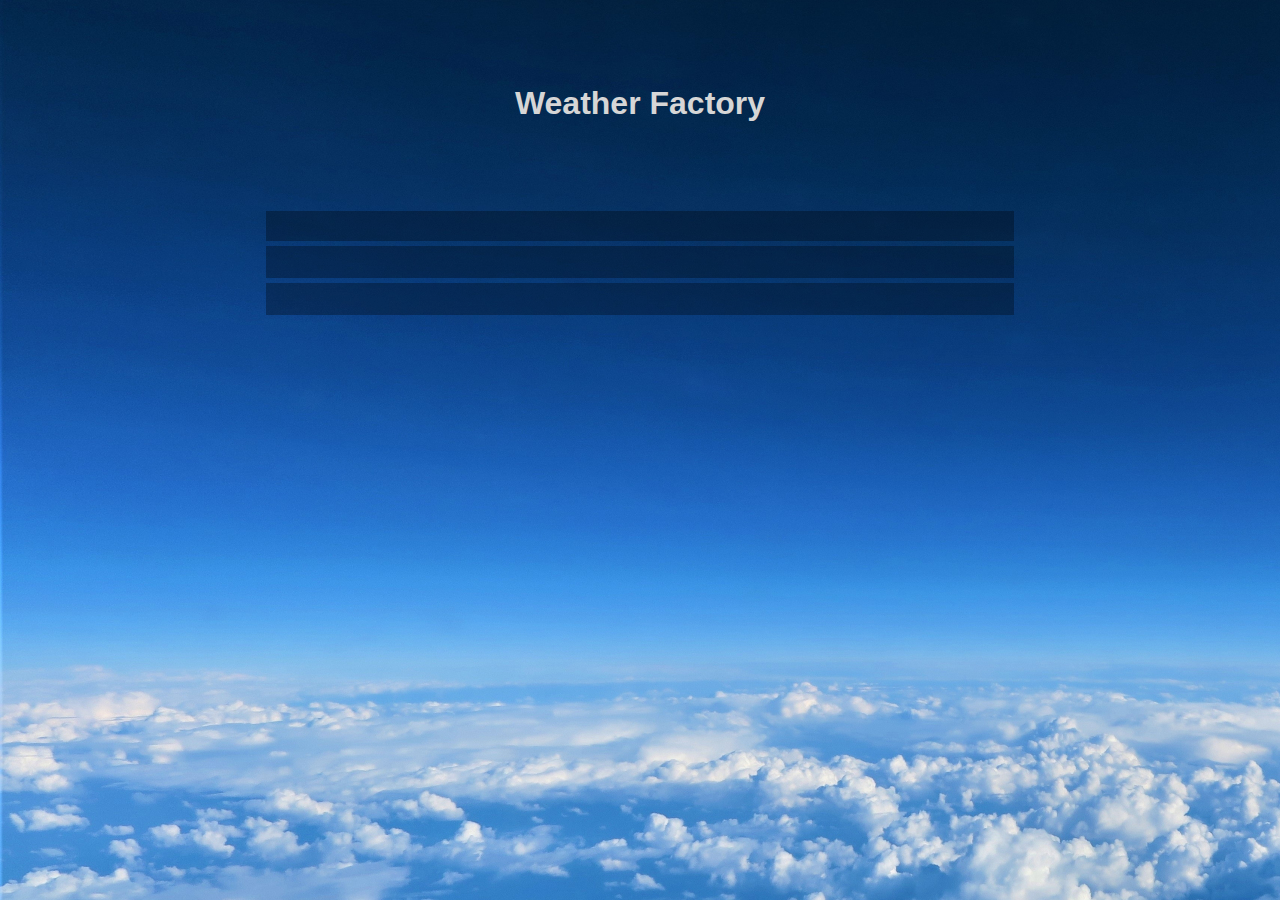
<file: Appli-M-t-o/index.html>
<!DOCTYPE html>
<html lang="en">

<head>
    <meta charset="UTF-8">
    <meta name="viewport" content="width=device-width, initial-scale=1.0">
    <link rel="stylesheet" href="style.css">
    <title>Weather Factory</title>
</head>
<body>
    <h1>Weather Factory</h1>
    <div id="meteo">
        <div id="todayInfo">
            <div id="blockInfo"></div>
            <div id="illustration"></div>
        </div>
        <div id="tempInfo">
            <div id="jourCourant"></div>
            <div id="semaine"></div>
        </div>
    </div>
    <script src="data.js"></script>
</body>
</html>
</file>
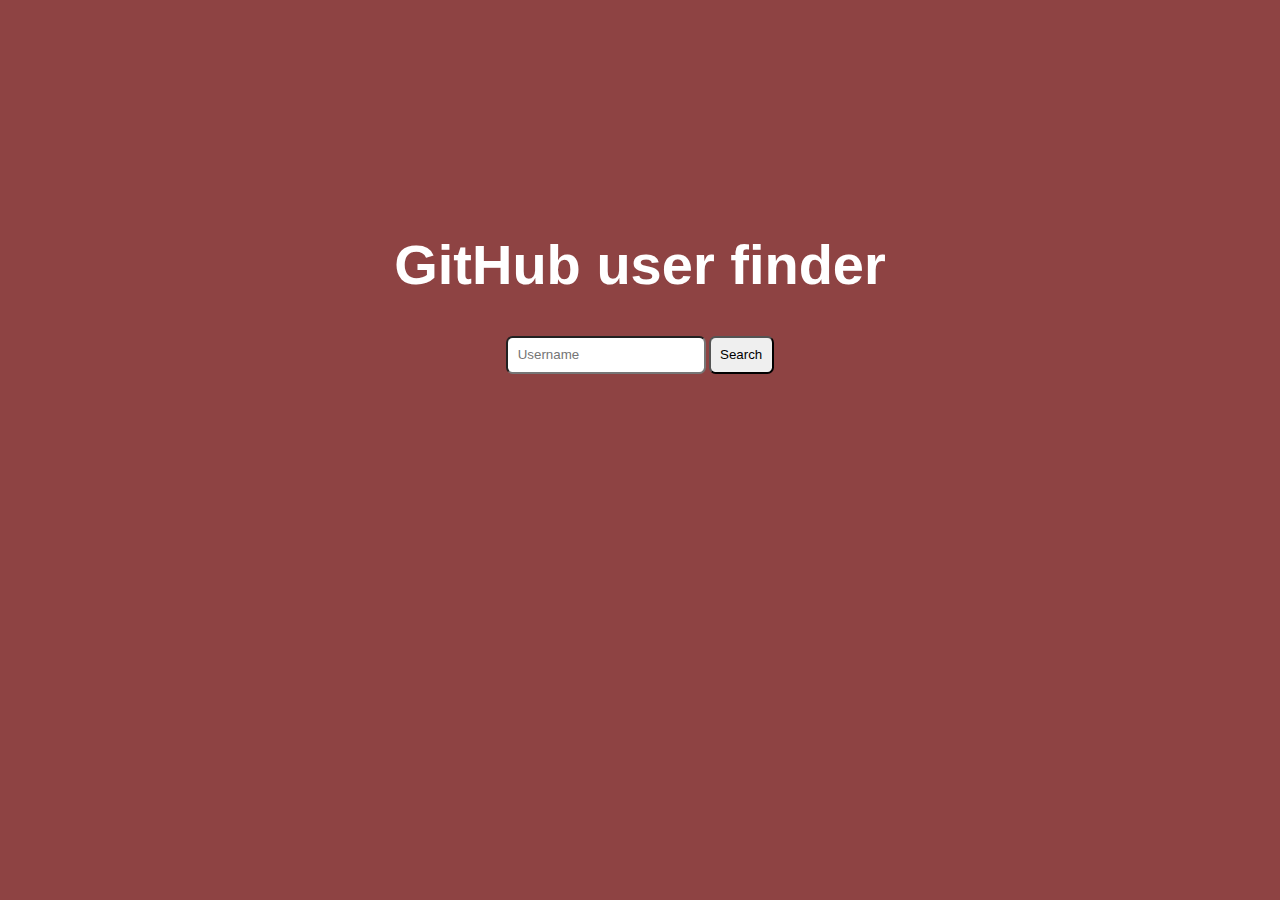
<file: GHUserFinder/index.html>
<!DOCTYPE html>
<html lang="en">
<head>
    <meta charset="UTF-8">
    <meta name="viewport" content="width=device-width, initial-scale=1.0">
    <title>GHUF</title>
    <link rel="stylesheet" href="style.css">
</head>
<body>
    <article>
        <header>
            <h1>GitHub user finder</h1>
        </header>
        <section>
            <form id="form" action="">
                <input type="text" id="search" placeholder="Username">
                <input type="submit" value="Search">
            </form>
        </section>
        <section id="result" class="container">

        </section>
    </article>
    <script type="text/javascript" src="./script.js"></script>
</body>
</html>
</file>
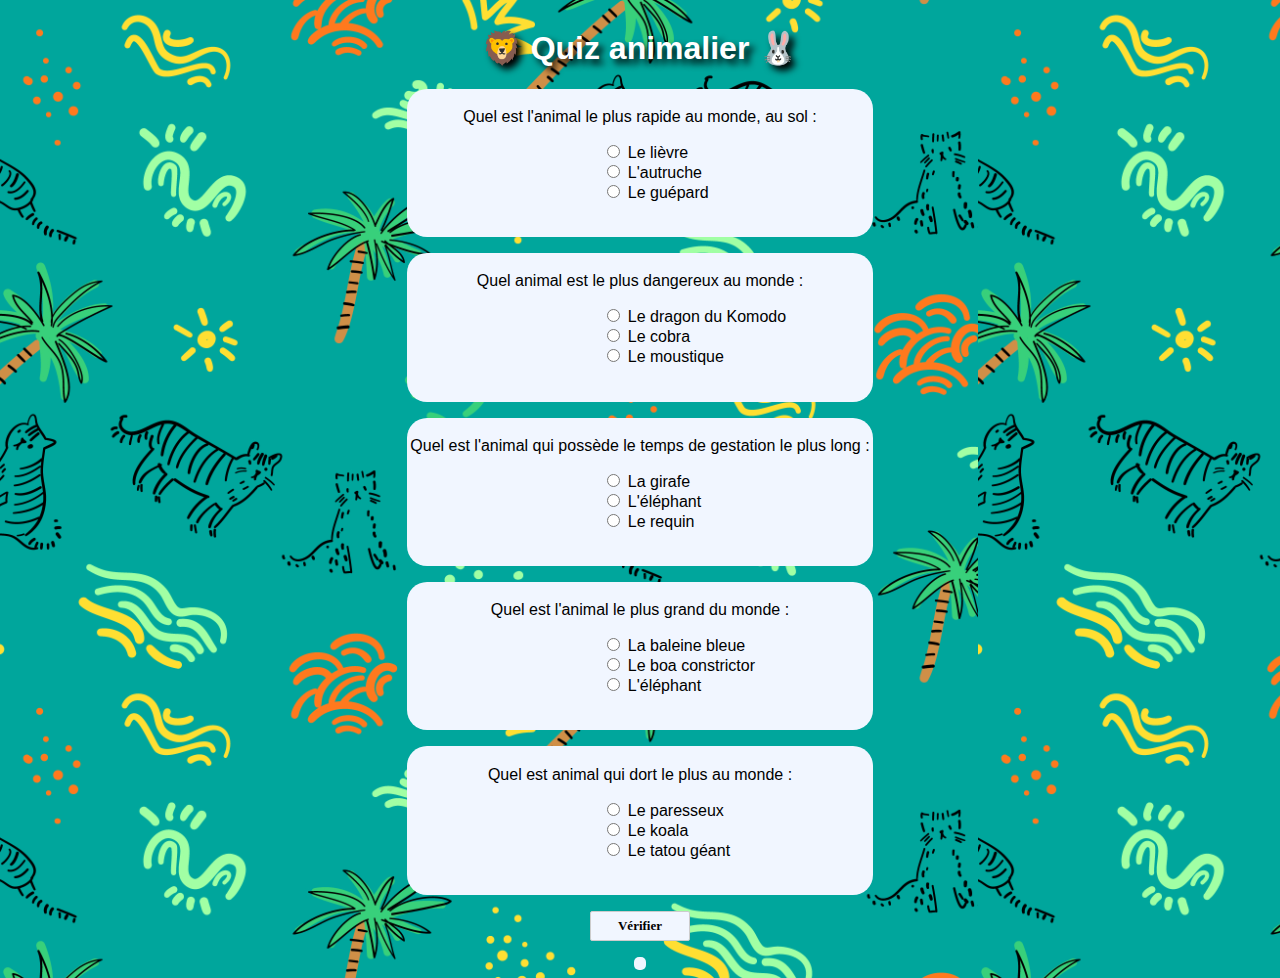
<file: quizz/index.html>
<!DOCTYPE html>
<html lang="fr">

<head>
    <meta charset="UTF-8">
    <meta name="viewport" content="width=device-width, initial-scale=1.0">
    <link rel="stylesheet" href="style.css" />


    <title>Quiz général</title>
</head>

<body>

    <h1>🦁 Quiz animalier 🐰</h1>

    <form id="quiz">

        <div id="q1" class="toto">
            <p>Quel est l'animal le plus rapide au monde, au sol :
            <ul>
                <li>
                    <input type="radio" name="q1" value="1">
                    <label for="choix1">Le lièvre</label>
                </li>

                <li>
                    <input type="radio" name="q1" value="2">
                    <label for="choix2">L'autruche</label>
                </li>

                <li>
                    <input type="radio" name="q1" value="3">
                    <label for="choix3">Le guépard</label>
                </li>

                <input type="radio" name="r1" value="3" checked hidden>
            </ul>
            </p>
        </div>

        <div id="q2" class="">
            <p>Quel animal est le plus dangereux au monde :
            <ul>
                <li>
                    <input type="radio" name="q2" value="4">
                    <label for="choix4">Le dragon du Komodo</label>
                </li>

                <li>
                    <input type="radio" name="q2" value="5">
                    <label for="choix5">Le cobra</label>
                </li>

                <li>
                    <input type="radio" name="q2" value="6">
                    <label for="choix6">Le moustique</label>
                </li>

                <input type="radio" name="r2" value="6" checked hidden>

            </ul>
            </p>
        </div>

        <div id="q3" class="">
            <p>Quel est l'animal qui possède le temps de gestation le plus long :
            <ul>
                <li>
                    <input type="radio" name="q3" value="7">
                    <label for="choix7">La girafe</label>
                </li>

                <li>
                    <input type="radio" name="q3" value="8">
                    <label for="choix8">L'éléphant</label>
                </li>

                <li>
                    <input type="radio" name="q3" value="9">
                    <label for="choix9">Le requin</label>
                </li>

                <input type="radio" name="r4" value="8" checked hidden>

            </ul>
            </p>
        </div>

        <div id="q4" class="">
            <p>Quel est l'animal le plus grand du monde :
            <ul>
                <li>
                    <input type="radio" name="q4" value="10">
                    <label for="choix10">La baleine bleue</label>
                </li>

                <li>
                    <input type="radio" name="q4" value="11">
                    <label for="choix11">Le boa constrictor</label>
                </li>

                <li>
                    <input type="radio" name="q4" value="12">
                    <label for="choix12">L'éléphant</label>
                </li>

                <input type="radio" name="r4" value="10" checked hidden>

            </ul>
            </p>
        </div>

        <div id="q5" class="">
            <p>Quel est animal qui dort le plus au monde  :
            <ul>
                <li>
                    <input type="radio" name="q5" value="13">
                    <label for="choix13">Le paresseux</label>
                </li>

                <li>
                    <input type="radio" name="q5" value="14">
                    <label for="choix14">Le koala</label>
                </li>

                <li>
                    <input type="radio" name="q5" value="15">
                    <label for="choix15">Le tatou géant</label>
                </li>

                <input type="radio" name="r5" value="14" checked hidden>

            </ul>
            </p>
        </div>

        <button type="button" onclick="getValue()">Vérifier</button>

    </form>
    <div id="messageAlert"></div>
</body>

<script type="text/JavaScript" src="scriptQuizz.js"></script>

</html>
</file>
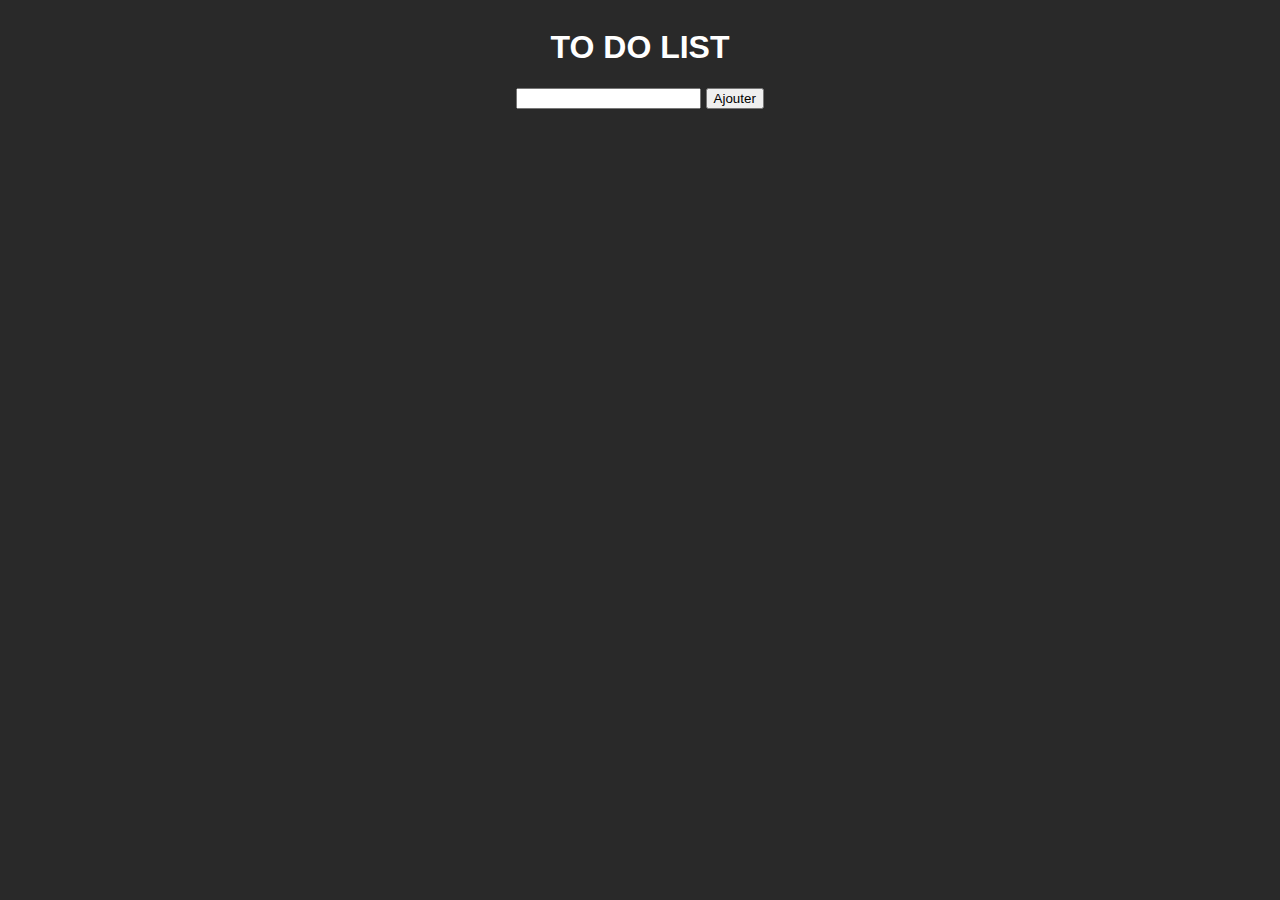
<file: toDoList/index.html>
<!DOCTYPE html>
<html lang="en">
<head>
    <meta charset="UTF-8">
    <meta name="viewport" content="width=device-width, initial-scale=1.0">
    <title>TO DO LIST</title>
    <link rel="stylesheet" href="style.css">
</head>
<body>
    <article>
        <header>
            <h1>TO DO LIST</h1>
        </header>
        <section>
            <form id="form" action="">
                <input type="text" id="addTask">
                <input type="submit" id="submit" value="Ajouter">
            </form>
        </section>
        <ul id="taskList" class="container">
        </ul>
    </article>
    <script type="text/javascript" src="./script.js"></script>
</body>
</html>
</file>
<file: Appli-M-t-o/style.css>
*{
    --main:rgba(0, 0, 0, 0.3);
}

body{
    font-weight: bold;
    color:rgb(214, 214, 214);
    font-family:Verdana, Geneva, Tahoma, sans-serif;
    background: url("./ressources/bg.jpg");
}

h1{
    padding-top: 5%;
    display: flex;
    justify-content: center;
    align-items: center;
}

.smallImg{
    width: 3em;
}

.flexItem{
    margin-top: 2%;
    margin-bottom: 2%;
    padding-bottom: 5px;
    display: flex;
    justify-content: center;
    align-items: center;
    flex-basis: center;
    align-self: center;
}

#meteo{
    padding-top: 5%;
    margin-left: 20%;
    margin-right: 20%;
}

#todayInfo{
    margin: 5px;
    display: flex;
    flex-direction:row-reverse;
}

#illustration{
    display: flex;
    justify-content: center;
    padding-top: 2%;
    padding-bottom: 2%;
    width: 50%;
    background-color:var(--main);
}

#blockInfo{
    font-size: 2em;
    display: flex;
    flex-direction: column;
    align-items: center;
    justify-content: center;
    width: 50%;
    background-color:var(--main);
}


#jourCourant{
    padding-top: 1em;
    padding-bottom: 1em;
    margin: 5px;
    display: flex;
    flex-direction: row;
    justify-content: space-around;
    background-color:var(--main);
}

#semaine{
    padding-top: 1em;
    padding-bottom: 1em;
    margin: 5px;
    display: flex;
    justify-content: space-around;
    background-color:var(--main);
}

#mainImage{
    width: 60%;
}


@media all and (max-width: 959px){

	#meteo{
		margin-left: 0;
		margin-right: 0;
	}
}
</file>
<file: GHUserFinder/style.css>
body{
    font-family: 'Franklin Gothic Medium', 'Arial Narrow', Arial, sans-serif;
    background-color: rgba(112, 16, 16, 0.787);
    display: flex;
    justify-content: center;
    flex-direction: column;
    align-items: center;
}

form{
    display: flex;
    justify-content: center;
    align-items: center;
}

input{
    padding: 0.7em;
    margin: 0.1em;
    border-radius: 0.5em;
}

.container{
    margin-top: 5em;
    display: flex;
    flex-direction: column;
    align-items: center;
    background-color: rgb(207, 207, 207);
    color:black;
    border-radius: 1em;
}

img{
    position: static;
    overflow: visible;
    margin-top: -5em;
    padding: 1em;
    display: flex;
    width:10em;
    height: auto;
    border-radius: 50%;
}

h1{
    margin-top: 4em;
    font-size: 3.5em;
    font-style: bold;
    color:white;
}

#userName{
    font-size: 1.5em;
}

#searchResult{
    align-items: center;
    padding-bottom: 1em;
}
#searchResult div{
    display: flex;
    justify-content: center;
    margin: 0.2em;
}
</file>
<file: quizz/style.css>
:root{
    --q-bg: rgb(241, 246, 255);
    --q-border-radius: 20px;
    --q-padding: 0.2em;
    --q-margin-bottom: 1em;

    --q-p-display: flex;
    --q-p-jc: center;

    --q-ul-flexDir: column;
    --q-ul-paddingL: 12em;
}

body {
    display: flex;
    flex-direction: column;
    align-items: center;
    justify-content: center;
    background-image: url(./ressource/SARAMOM-1154.jpg);
    background-size: contain;
    font-family: Verdana, Geneva, Tahoma, sans-serif;
}

h1{
    color: white;
    text-shadow: 5px 5px 7px rgb(0, 0, 0);;
}

#q1 {
    background-color: var(--q-bg);
    border-radius: var(--q-border-radius);
    padding: var(--q-padding);
    margin-bottom: var(--q-margin-bottom);
}

#q1 p {
    display: var(--q-p-display);
    justify-content: var(--q-p-jc);
}

#q1 ul {
    flex-direction: var(--q-ul-flexDir);
    padding-left: var(--q-ul-paddingL);
}

#q2 {
    background-color: var(--q-bg);
    border-radius: var(--q-border-radius);
    padding: var(--q-padding);
    margin-bottom: var(--q-margin-bottom);
}

#q2 p {
    display: var(--q-p-display);
    justify-content: var(--q-p-jc);
}

#q2 ul {
    flex-direction: var(--q-ul-flexDir);
    padding-left: var(--q-ul-paddingL);
}

#q3 {
    background-color: var(--q-bg);
    border-radius: var(--q-border-radius);
    padding: var(--q-padding);
    margin-bottom: var(--q-margin-bottom);
}

#q3 p {
    display: var(--q-p-display);
    justify-content: var(--q-p-jc);
}

#q3 ul {
    flex-direction: var(--q-ul-flexDir);
    padding-left: var(--q-ul-paddingL);
}

#q4 {
    background-color: var(--q-bg);
    border-radius: var(--q-border-radius);
    padding: var(--q-padding);
    margin-bottom: var(--q-margin-bottom);
}

#q4 p {
    display: var(--q-p-display);
    justify-content: var(--q-p-jc);
}

#q4 ul {
    flex-direction: var(--q-ul-flexDir);
    padding-left: var(--q-ul-paddingL);
}

#q5 {
    background-color: var(--q-bg);
    border-radius: var(--q-border-radius);
    padding: var(--q-padding);
    margin-bottom: var(--q-margin-bottom);
}

#q5 p {
    display: var(--q-p-display);
    justify-content: var(--q-p-jc);
}

#q5 ul {
    flex-direction: var(--q-ul-flexDir);
    padding-left: var(--q-ul-paddingL);
}

button {
    display: flex;
    justify-content: center;
    margin: auto;
    padding:6px 0 6px 0;
	font:bold 13px Verdana;
	background:var(--q-bg);
	color:rgb(0, 0, 0);
	border-radius:2px;
	width:100px;
	border:1px solid #ccc;
}

button:hover{
    box-shadow:2px 2px 8px rgb(48, 48, 48)
}

#messageAlert{
    background-color: var(--q-bg);
    margin-top: 1em;
    border-radius: 5px;
    padding: 0.4em;
}

li {
    list-style: none;
}

.success {}

.fail {
    animation: shake 0.5s;
    animation-iteration-count: 1;
}

@keyframes shake {
    0% {
        transform: translate(1px, 1px) rotate(0deg);
    }
    10% {
        transform: translate(-1px, -2px) rotate(-1deg);
    }
    20% {
        transform: translate(-3px, 0px) rotate(1deg);
    }
    30% {
        transform: translate(3px, 2px) rotate(0deg);
    }
    40% {
        transform: translate(1px, -1px) rotate(1deg);
    }
    50% {
        transform: translate(-1px, 2px) rotate(-1deg);
    }
    60% {
        transform: translate(-3px, 1px) rotate(0deg);
    }
    70% {
        transform: translate(3px, 1px) rotate(-1deg);
    }
    80% {
        transform: translate(-1px, -1px) rotate(1deg);
    }
    90% {
        transform: translate(1px, 2px) rotate(0deg);
    }
    100% {
        transform: translate(1px, -2px) rotate(-1deg);
    }
}
</file>
<file: toDoList/style.css>
body{
    font-family: 'Franklin Gothic Medium', 'Arial Narrow', Arial, sans-serif;
    background-color: rgb(41, 41, 41);
    display: flex;
    justify-content: center;
    flex-direction: column;
    align-items: center;
}

h1{
    display: flex;
    justify-content: center;
    font-style: bold;
    color:white;
}

.container{
    margin-top: 2em;
    display: flex;
    flex-direction: column;
    align-items: center;
    color:black;
    
}

div{

    display: flex;
    justify-content: center;
    align-items: center;
    width: 10em;
    background-color: darkgray;
    border-radius: 1em;
    margin-left: -40px;
    margin-bottom: 0.5em;
}

.task{
    margin: 0.5em;
    display: flex;
    justify-content: center;
    align-items: center;
    list-style-type: none;
    padding: 0;
}
</file>
